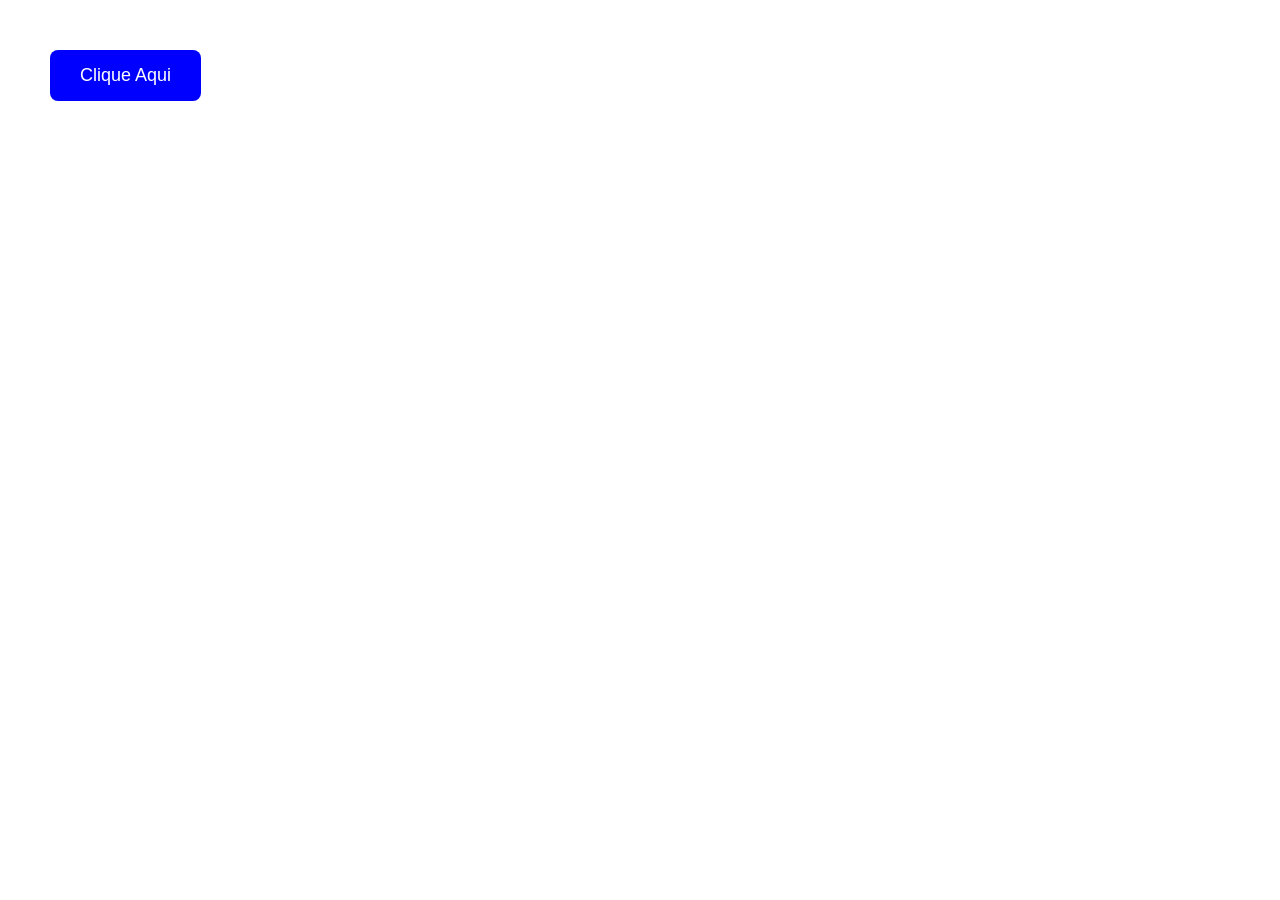
<file: ATIVIDADE BUTTON/index.html>
<!DOCTYPE html>
<html lang="pt-BR">
<head>
    <meta charset="UTF-8">
    <meta name="viewport" content="width=device-width, initial-scale=1.0">
    <title>Botão Animado</title>
    <link rel="stylesheet" href="style.css">
</head>
<body>

    <button class="botao-animado">
        Clique Aqui
    </button>

</body>
</html>
</file>
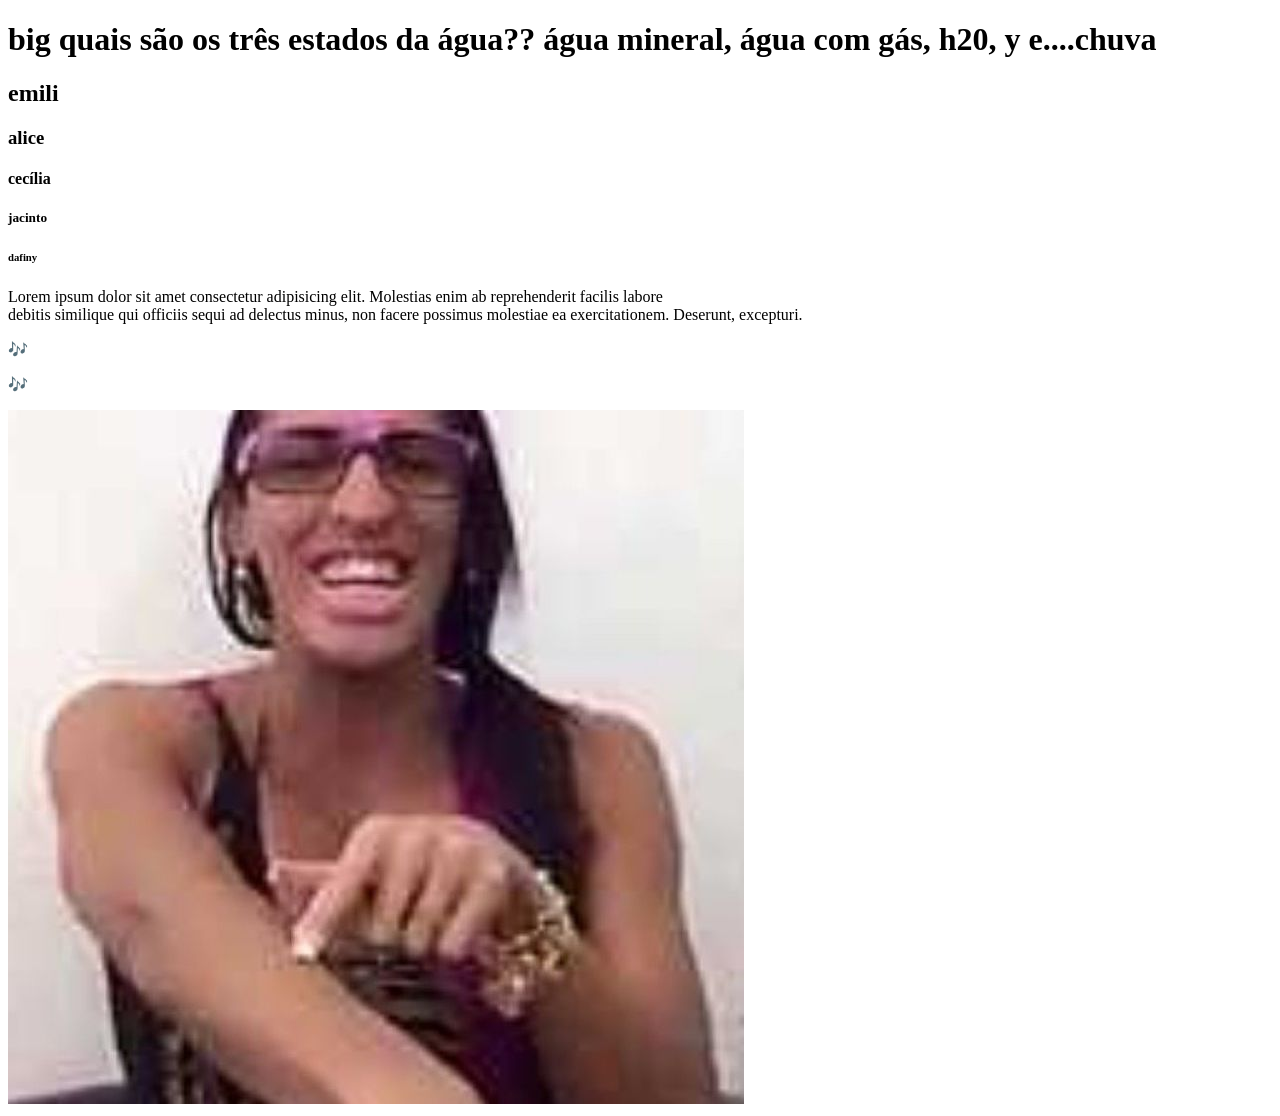
<file: aula 2/index.html>
<!DOCTYPE html>
<html lang="pt-br">
<head>
    <meta charset="UTF-8">
    <meta name="viewport" content="width=device-width, initial-scale=1.0">
    <title>introdução á HTML</title>
</head>
<body>
    <h1> big quais são os três estados da água?? água mineral, água com gás, h20, y e....chuva</h1>
    <h2>emili</h2>
    <h3>alice</h3>
    <h4>cecília</h4>
    <h5>jacinto</h5>
    <h6>dafiny</h6>

<!--eeee faraó, imala mala mala mala vida aé, egito egito é, FARAÓ, ÓÓÓÓ!!!-->

    <p>Lorem ipsum dolor sit amet consectetur adipisicing elit. Molestias enim ab reprehenderit facilis labore <br> debitis similique qui officiis sequi ad delectus minus, non facere possimus molestiae ea exercitationem. Deserunt, excepturi.</p>
    
    <p>&#x1F3B6</p>
    <p>🎶</p>
    <img src="download.jpg" alt="pepita apontando para o braço enquanto olha para a câmera">
    


</body>
<html>
</file>
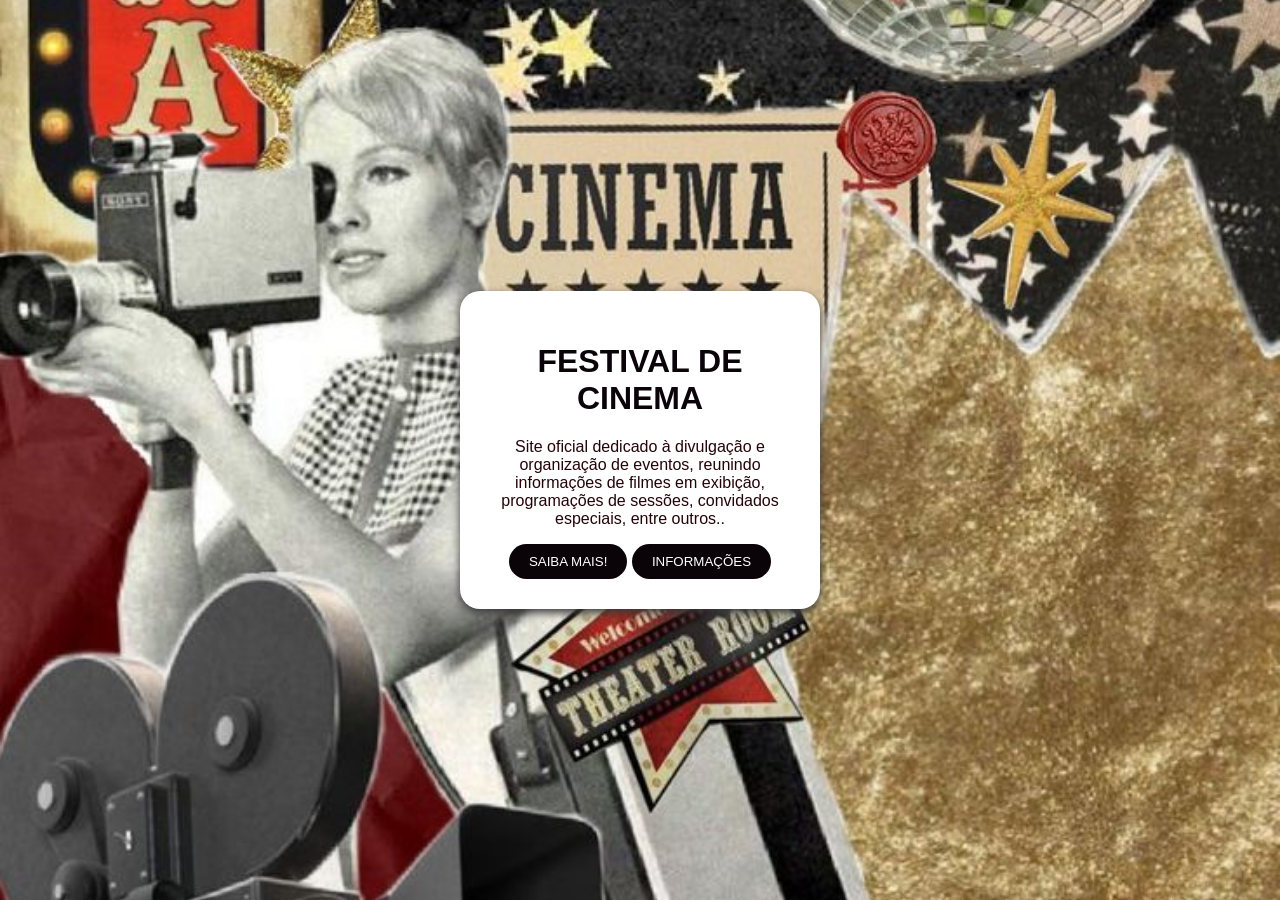
<file: CINEMA/index.html>
<!DOCTYPE html>
<html lang="en">
<head>
    <meta charset="UTF-8">
    <meta name="viewport" content="width=device-width, initial-scale=1.0">
    <link rel="stylesheet" href="style.css">
    <title>Document</title>
</head>
<body>
<div class="caixa">
            <h1> FESTIVAL DE CINEMA</h1>


    <p> Site oficial dedicado à divulgação e organização de eventos, reunindo informações de filmes em exibição, programações de sessões, convidados especiais, entre outros.. </p>

<button>SAIBA MAIS!</button>

<button>INFORMAÇÕES</button>
</div>
        
    </body>
    <html>
</file>
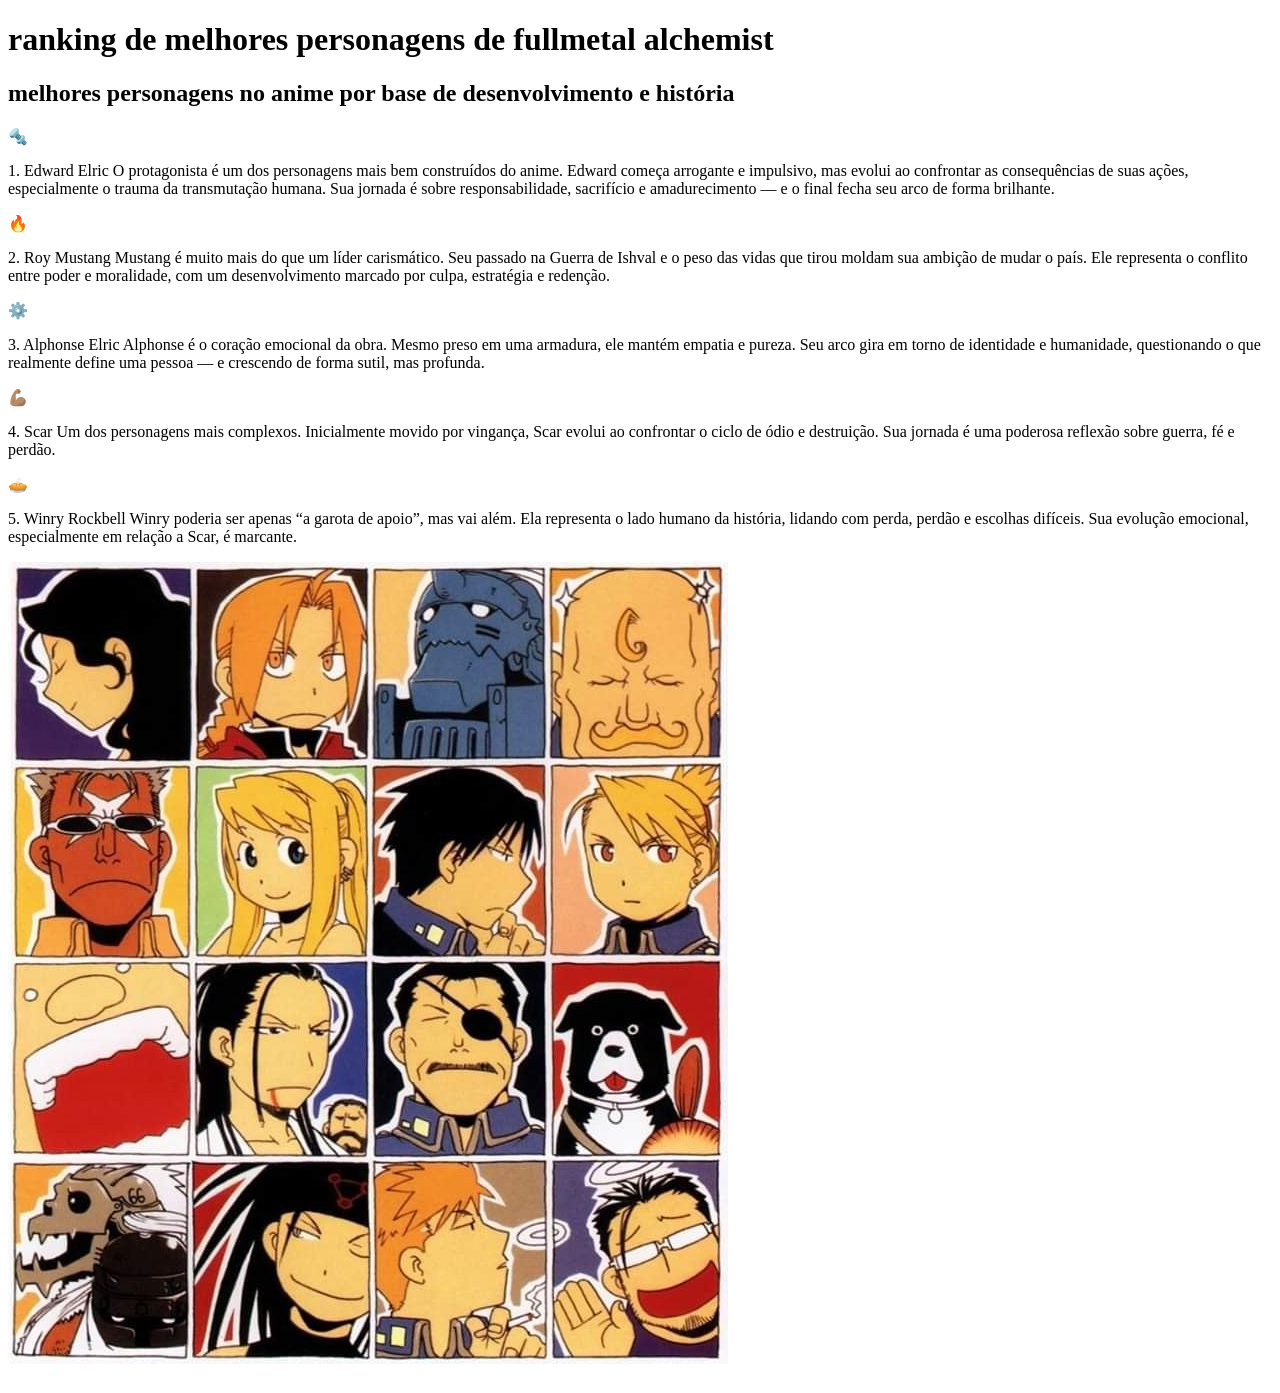
<file: HTML/index.html>
<!DOCTYPE html>
<html lang="pt-br">
<head>
    <meta charset="UTF-8">
    <meta name="viewport" content="width=device-width, initial-scale=1.0">
    <title>Document</title>
</head>
<body>
    <h1>ranking de melhores personagens de fullmetal alchemist</h1>
    <h2>melhores personagens no anime por base de desenvolvimento e história</h2>

<p><p>🔩</p> 1. Edward Elric

O protagonista é um dos personagens mais bem construídos do anime. Edward começa arrogante e impulsivo, mas evolui ao confrontar as consequências de suas ações, especialmente o trauma da transmutação humana. Sua jornada é sobre responsabilidade, sacrifício e amadurecimento — e o final fecha seu arco de forma brilhante.</p>

<p> <p>🔥</p>2. Roy Mustang


Mustang é muito mais do que um líder carismático. Seu passado na Guerra de Ishval e o peso das vidas que tirou moldam sua ambição de mudar o país. Ele representa o conflito entre poder e moralidade, com um desenvolvimento marcado por culpa, estratégia e redenção.</p>

<p> <p>⚙️</p>3. Alphonse Elric


Alphonse é o coração emocional da obra. Mesmo preso em uma armadura, ele mantém empatia e pureza. Seu arco gira em torno de identidade e humanidade, questionando o que realmente define uma pessoa — e crescendo de forma sutil, mas profunda.</p>

<p><p>💪🏽</p>4. Scar


Um dos personagens mais complexos. Inicialmente movido por vingança, Scar evolui ao confrontar o ciclo de ódio e destruição. Sua jornada é uma poderosa reflexão sobre guerra, fé e perdão.</p>

<p><p>🥧</p>5. Winry Rockbell

Winry poderia ser apenas “a garota de apoio”, mas vai além. Ela representa o lado humano da história, lidando com perda, perdão e escolhas difíceis. Sua evolução emocional, especialmente em relação a Scar, é marcante.</p>

<img src="download (1).jpg" alt="todos os personagens do mangá de fullmetal alchemist">



    <h3></h3>
    <h4></h4>
    <h5></h5>
    <h6></h6>
</body>
</html>
</file>
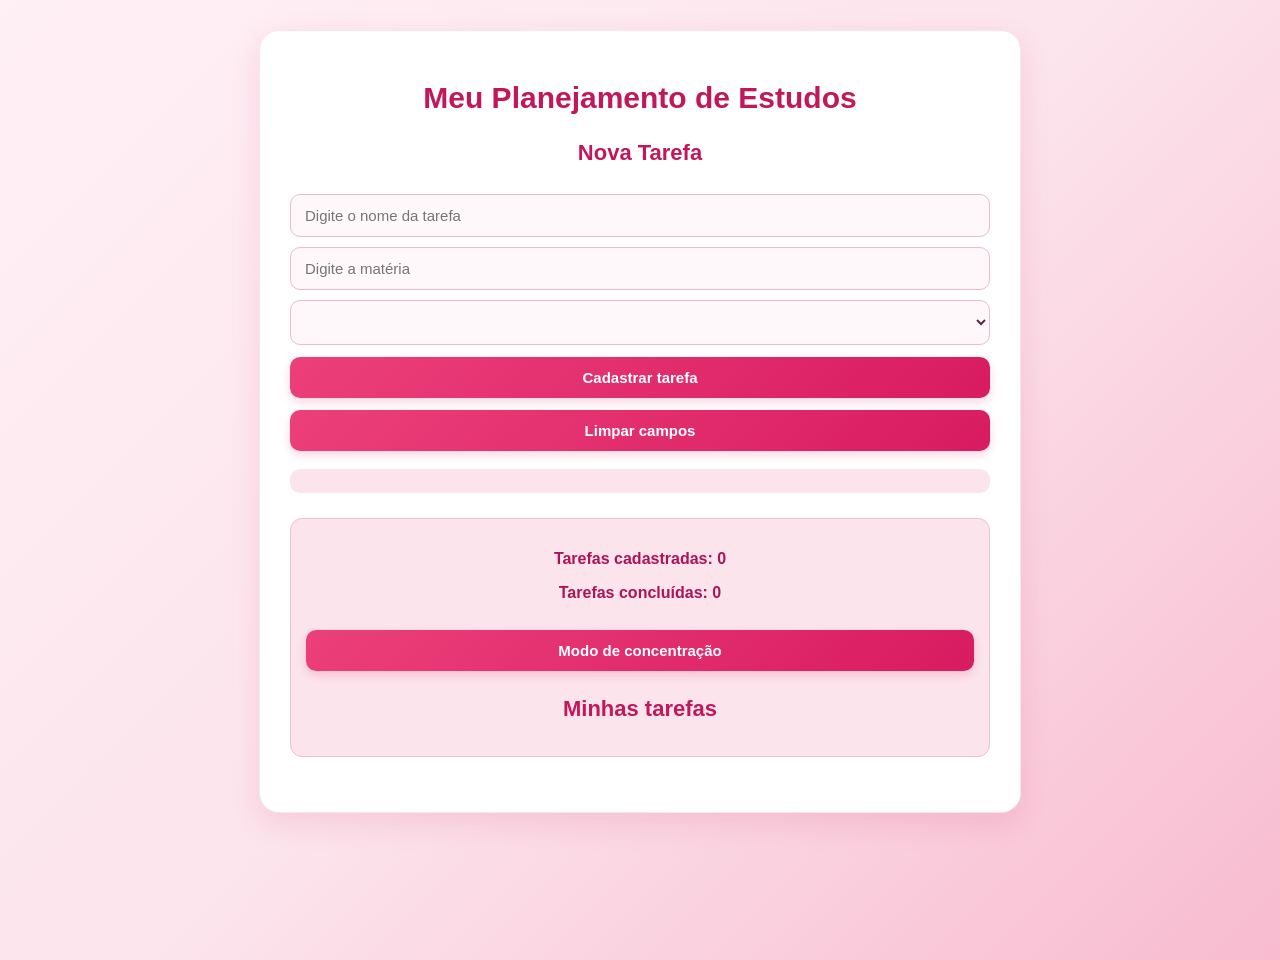
<file: Planejador de Tarefas/index.html>
<!DOCTYPE html>
<html lang="PT-BR">
<head>
    <meta charset="UTF-8">
    <meta name="viewport" content="width=device-width, initial-scale=1.0">
    <title>Document</title>
    <link rel="stylesheet" href="style.css">
</head>
<body>
    <div class="container">

        <h1 id="título">Meu Planejamento de Estudos</h1>

        <h2>Nova Tarefa</h2>

        <input type="text" id="tarefa" placeholder="Digite o nome da tarefa">

        <input type="text" id="matéria" placeholder="Digite a matéria">

        <select id="prioridade">
            <option value=""></option>
            <option value="Baixa">Baixa</option>
            <option value="Média">Média</option>
            <option value="Alta">Alta</option>
        </select>

        <button onclick="adicionatTarefa()">
            Cadastrar tarefa
        </button>

        <button onclick="limparCampos()">
            Limpar campos
        </button>

        <p id="mensagem"></p>

        <div class="contadores">

            <p id="contador">Tarefas cadastradas: 0</p>
            <p id="contadorConcluidas">Tarefas concluídas: 0</p>

            <button onclick="alternarModo()">
                Modo de concentração
            </button>

            <h2>Minhas tarefas</h2>

            <div id="listaTarefas"></div>
        </div>

    </div>
    
    <script src="script.js"></script>
    
</body>
</html>
</file>
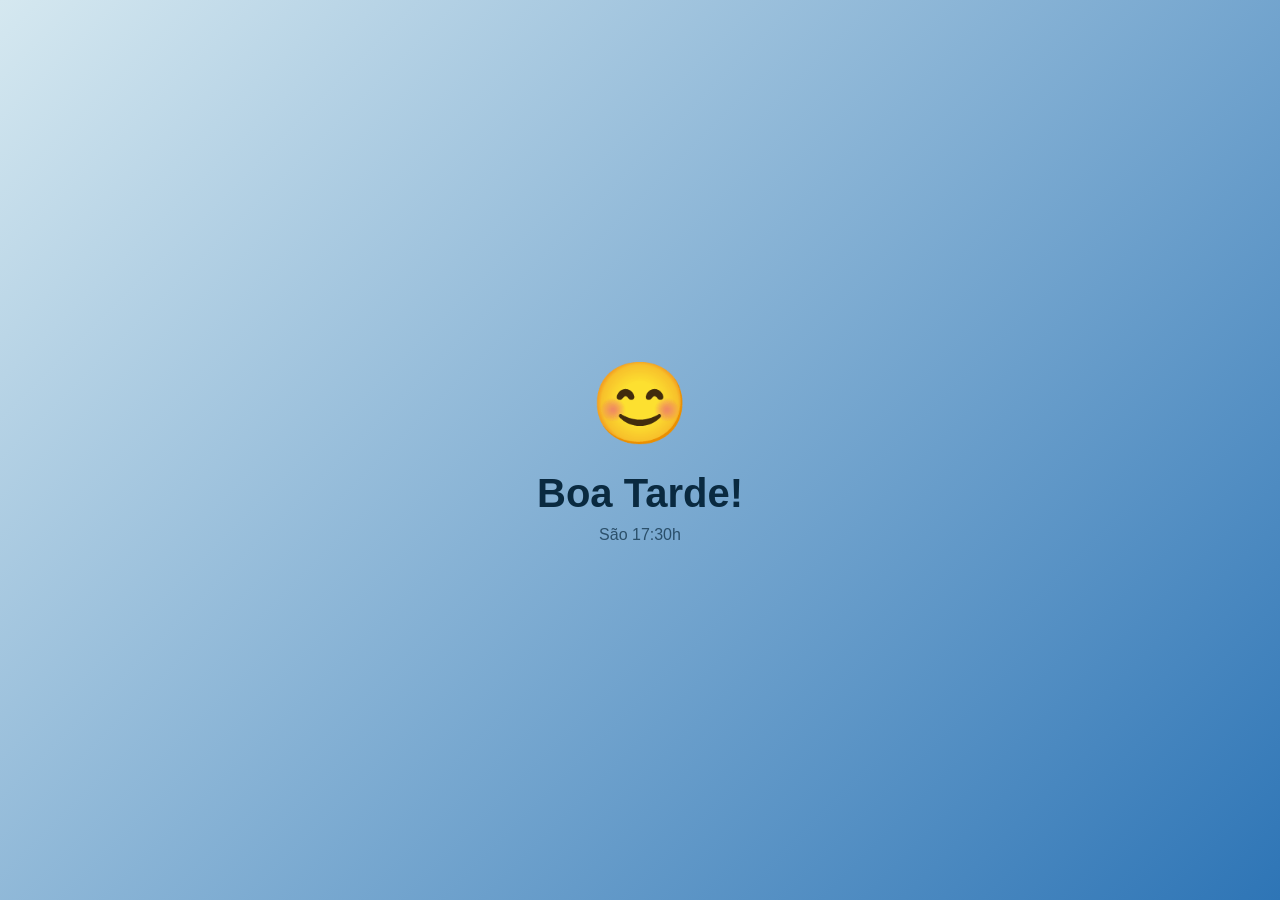
<file: UC 15 - 21-08-2026/index.html>
<!DOCTYPE html>
<html lang="pt-br">
<head>
    <meta charset="UTF-8">
    <meta name="viewport" content="width=device-width, initial-scale=1.0">
    <title>Saudação do dia</title>
    <link rel="stylesheet" href="hora.css">
</head>
<body id="pagina">

    <div class="conteudo">
        <span id="emoji"> </span>
        <h1 id="saudacao">Carregando...</h1>
        <p id="horario"></p>
    </div>

    <script src="script.js"></script>
    
</body>
</html>
</file>
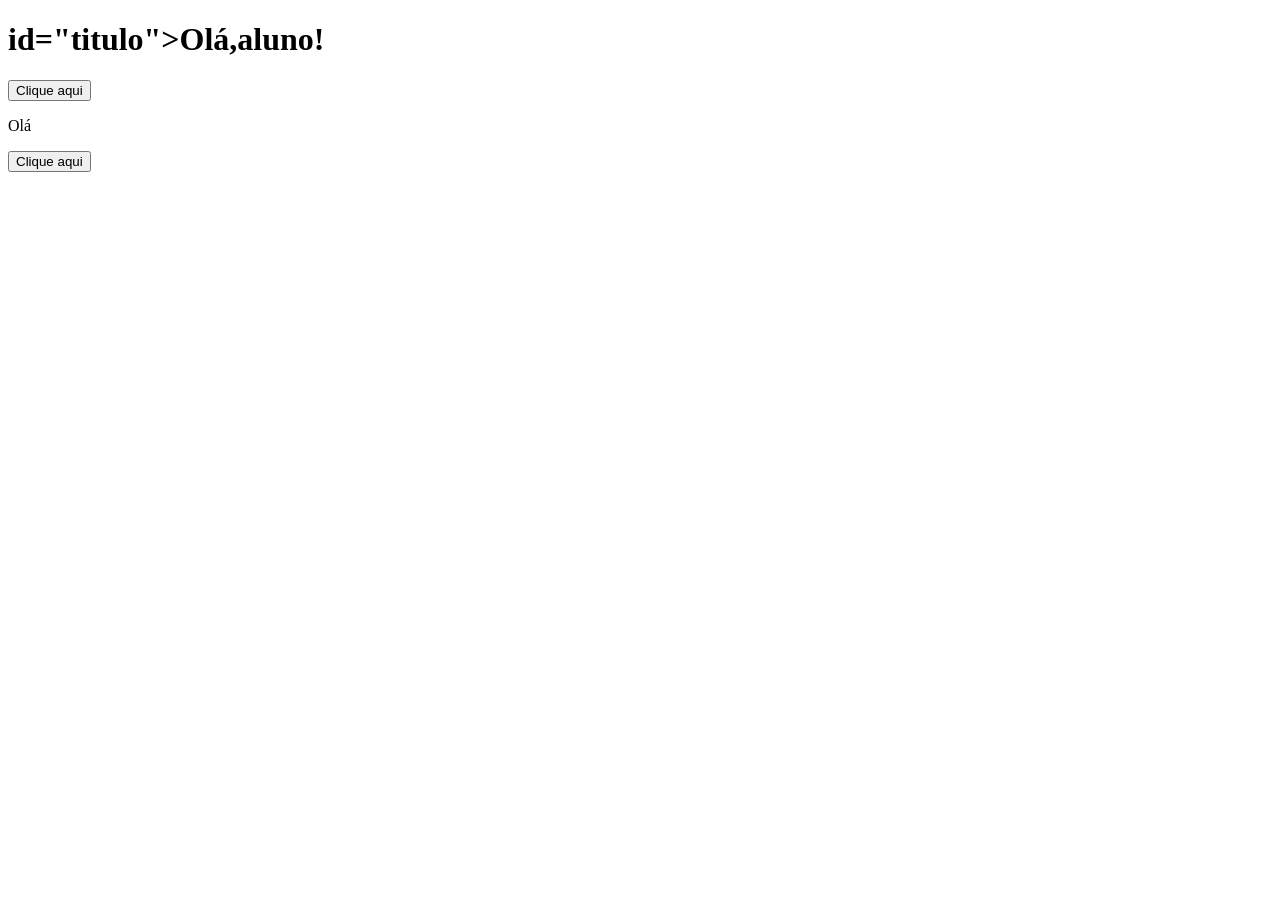
<file: UC15 - DOM (17-09)/index.html>
<!DOCTYPE html>
<html lang="PT-BR">
<head>
    <meta charset="UTF-8">
    <meta name="viewport" content="width=device-width, initial-scale=1.0">
    <title>Document</title>
<script src="script.js"></script>
</head>
<body>
  
  <h1> id="titulo">Olá,aluno!</h1>

    <button onclick="mudartexto()">Clique aqui</button>
     
    <P id="mensagem">Olá</P>

    <button onclick="mudarcor()">Clique aqui</button>

    <script src="script.js"></script>
</body>
</html>
</file>
<file: ATIVIDADE BUTTON/style.css>
body {
    margin: 50px;
}

button {
    padding: 15px 30px;
    font-size: 18px;
    border: none;
    border-radius: 8px;
    color: white;
    background-color: blue;
    position: relative;

    animation: moverBotao 3s infinite alternate;
}

@keyframes moverBotao {
    0% {
        left: 0;
        background-color: rgb(255, 0, 0);
    }

    50% {
        background-color: orange;
    }

    100% {
        left: 300px;
        background-color: rgb(250, 234, 6);
    }
}
</file>
<file: CINEMA/style.css>
:root {
    --cor-primaria: #0a0408;
    --cor-secundaria: #870a22;
    --cor-fundo: #ffff;
    --cor-texto: #230308;
    --cor-branca: #ffff;

    --fonte-principal: "Fjalla One", sans-serif;

    --borda-radius: 20px;
    --sombra: 0 4px 10px rgb(56, 55, 55); }

    body {
        margin: 0;
        padding: 0;
        font-family: var(--fonte-principal);
        /*background-color: var(--cor-fundo);*/
        color: var(--cor-texto);
        background-image: url(Cinema\ aesthetic\ collage\ core.jpg);
        background-size: cover;
        background-position: center;
        background-repeat: no-repeat;

        display: flex;
        justify-content: center;
        align-items: center;
        height: 100vh;
    }

    .caixa {
        
        background-color: var(--cor-branca);
        padding: 30px;
        border-radius: var(--borda-radius);
        box-shadow: var(--sombra);
        text-align: center;
        width: 300px;

    }

    h1 {
        color: var(--cor-primaria);
    }

    button {
        background-color: var(--cor-primaria);
        color: white;
        border: none;
        padding: 10px 20px;
        border-radius: var(--borda-radius);
    }

    button:hover {
        background-color: var(--cor-secundaria);
    }
</file>
<file: Planejador de Tarefas/style.css>
body {
    font-family: 'Segoe UI', Arial, sans-serif;
    background: linear-gradient(135deg, #fff0f6, #fce4ec, #f8bbd0);
    margin: 0;
    padding: 30px;
    color: #5c2945;
    min-height: 100vh;
    transition: 0.3s;
}


.container {
    max-width: 700px;
    margin: auto;
    background-color: #ffffff;
    padding: 30px;
    border-radius: 20px;
    box-shadow: 0 10px 30px rgba(194, 24, 91, 0.12);
    border: 1px solid #fce4ec;
}


h1, h2 {
    text-align: center;
    color: #c2185b;
}


h1 {
    font-size: 30px;
    margin-bottom: 10px;
}


h2 {
    font-size: 22px;
    margin-top: 25px;
}


input, select {
    width: 100%;
    padding: 12px 14px;
    margin-top: 10px;
    box-sizing: border-box;
    border: 1px solid #f3b6ce;
    border-radius: 10px;
    background-color: #fff8fb;
    color: #5c2945;
    font-size: 15px;
    outline: none;
    transition: 0.3s;
}


input:focus, select:focus {
    border-color: #ec407a;
    box-shadow: 0 0 0 3px rgba(236, 64, 122, 0.12);
    background-color: #ffffff;
}


button {
    width: 100%;
    padding: 12px;
    margin-top: 12px;
    box-sizing: border-box;
    cursor: pointer;
    border: none;
    border-radius: 10px;
    background: linear-gradient(135deg, #ec407a, #d81b60);
    color: white;
    font-size: 15px;
    font-weight: bold;
    box-shadow: 0 4px 10px rgba(216, 27, 96, 0.18);
    transition: 0.3s ease;
}


button:hover {
    background: linear-gradient(135deg, #d81b60, #ad1457);
    transform: translateY(-2px);
    box-shadow: 0 6px 14px rgba(216, 27, 96, 0.25);
}


button:active {
    transform: scale(0.98);
}


#mensagem {
    font-weight: bold;
    text-align: center;
    margin-top: 18px;
    padding: 12px;
    border-radius: 10px;
    color: #c2185b;
    background-color: #fce4ec;
}


.contadores {
    text-align: center;
    margin: 25px 0;
    padding: 15px;
    font-weight: bold;
    color: #ad1457;
    background-color: #fce4ec;
    border-radius: 12px;
    border: 1px solid #f8bbd0;
}


.tarefa {
    background: linear-gradient(135deg, #fff8fb, #fce4ec);
    padding: 18px;
    margin-top: 18px;
    border-radius: 12px;
    border-left: 6px solid #ec407a;
    box-shadow: 0 4px 12px rgba(194, 24, 91, 0.08);
    transition: 0.3s ease;
}


.tarefa:hover {
    transform: translateY(-3px);
    box-shadow: 0 7px 16px rgba(194, 24, 91, 0.14);
}


.tarefa h3 {
    color: #ad1457;
    margin-top: 0;
}


.tarefa button {
    background: linear-gradient(135deg, #f06292, #ec407a);
    box-shadow: none;
}


.tarefa button:hover {
    background: linear-gradient(135deg, #ec407a, #c2185b);
}


.concluida {
    opacity: 0.7;
    border-left-color: #81c784;
    background: #f1f8f2;
}


.concluida h3 {
    text-decoration: line-through;
    color: #888;
}


.modo-concentracao {
    background: linear-gradient(135deg, #311b2b, #4a1942);
    color: #fce4ec;
}


.modo-concentracao .container {
    background-color: #3d2638;
    border: 1px solid #70405e;
    box-shadow: 0 10px 30px rgba(0, 0, 0, 0.25);
}


.modo-concentracao h1,
.modo-concentracao h2 {
    color: #f48fb1;
}


.modo-concentracao input,
.modo-concentracao select {
    background-color: #503448;
    color: #ffffff;
    border: 1px solid #87516f;
}


.modo-concentracao input::placeholder {
    color: #d7a9c1;
}


.modo-concentracao .tarefa {
    background: #503448;
    border-left-color: #f48fb1;
    color: #fce4ec;
}


.modo-concentracao .tarefa h3 {
    color: #f8bbd0;
}


.modo-concentracao .contadores {
    background-color: #503448;
    color: #f8bbd0;
    border-color: #87516f;
}


.modo-concentracao #mensagem {
    background-color: #503448;
    color: #f8bbd0;
}


@media (max-width: 600px) {
    body {
        padding: 15px;
    }


    .container {
        padding: 20px;
        border-radius: 15px;
    }


    h1 {
        font-size: 25px;
    }
}
</file>
<file: UC 15 - 21-08-2026/hora.css>
/* Reset básico */
*, *::before, *::after {
  box-sizing: border-box;
  margin: 0;
  padding: 0;
}

/* Estilo base do body */
body {
  font-family: Arial, sans-serif;
  min-height: 100vh;
  display: flex;
  align-items: center;
  justify-content: center;
  transition: background-color 0.6s ease, color 0.6s ease;
}

/* Tema manhã — amarelo quente */
body.manha {
  background: linear-gradient(135deg, #fff3cd, #ffd166);
  color: #7a4f00;
}

/* Tema tarde — azul */
body.tarde {
  background: linear-gradient(135deg, #d5e8f0, #2E75B6);
  color: #0a2a40;
}

/* Tema noite — escuro */
body.noite {
  background: linear-gradient(135deg, #0f1117, #1a1d27);
  color: #e8eaf0;
}

/* Tema madrugada — muito escuro */
body.madrugada {
  background: linear-gradient(135deg, #050508, #0f1117);
  color: #8890aa;
}

/* Caixa central com o conteúdo */
.conteudo {
  text-align: center;
}

/* Emoji grande */
#emoji {
  font-size: 80px;
  display: block;
  margin-bottom: 20px;
}

/* Título da saudação */
#saudacao {
  font-size: 2.5rem;
  font-weight: bold;
  margin-bottom: 10px;
}

/* Horário atual */
#horario {
  font-size: 1rem;
  opacity: 0.7;
}
</file>
